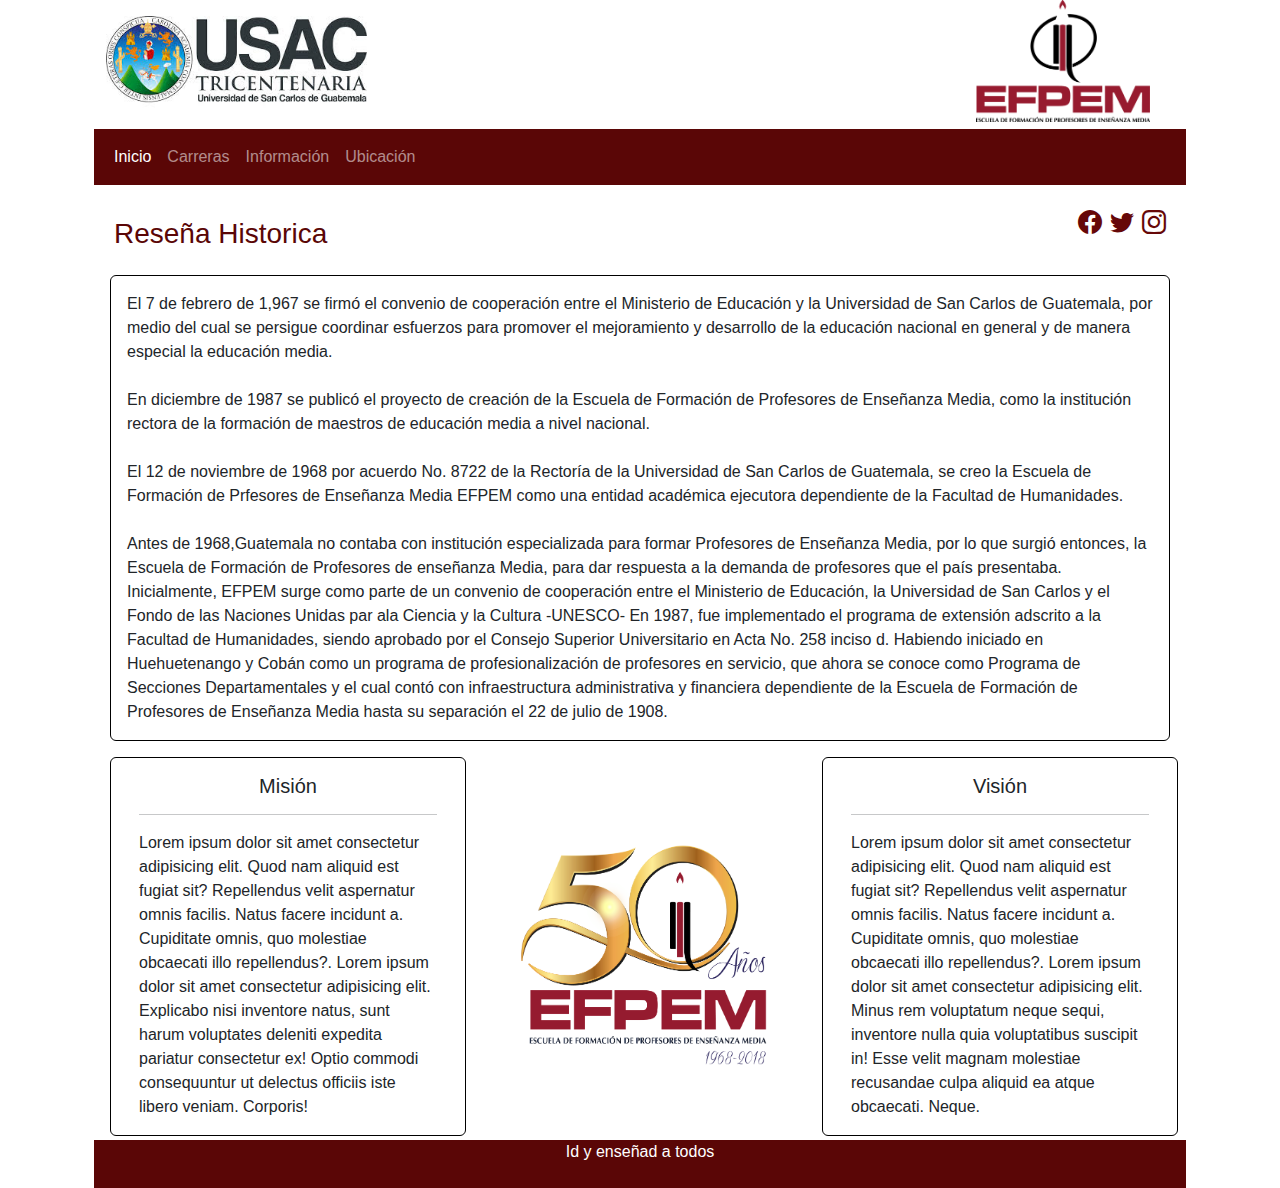
<file: index.html>
<!doctype html>
<html lang="es">

<head>
  <meta charset="utf-8">
  <meta name="viewport" content="width=device-width, initial-scale=1">
  <title>Inicio</title>
  <link href="https://cdn.jsdelivr.net/npm/bootstrap@5.3.3/dist/css/bootstrap.min.css" rel="stylesheet"
  integrity="sha384-QWTKZyjpPEjISv5WaRU9OFeRpok6YctnYmDr5pNlyT2bRjXh0JMhjY6hW+ALEwIH" crossorigin="anonymous">
  <link rel="stylesheet" href="estilos.css">
  <link rel="stylesheet" href="https://cdn.jsdelivr.net/npm/bootstrap-icons@1.11.3/font/bootstrap-icons.min.css">
</head>

<body>
    <div class="container">

      <div class="container">
        <div class="row container">
            <header class="container"> 
              <img src="img/logousac.jpg" class="col-3 float-start pt-3" alt="">
              <img src="img/logoefpem.png" class="col-2 float-end" alt="">
             </header>
        </div>

      <nav class="navbar navbar-expand-md backgroundColor" data-bs-theme="dark">
        <div class="container">
          <button class="navbar-toggler" type="button" data-bs-toggle="collapse" aria-controls="navbarSupportedContent" aria-expanded="false" aria-label="Toggle navigation">
            <span class="navbar-toggler-icon"></span>
          </button>
          <div class="collapse navbar-collapse" id="navbarSupportedContent">
            <ul class="navbar-nav me-auto mb-2 mb-lg-0">
              <li class="nav-item">
                <a class="nav-link active" aria-current="page" href="#">Inicio</a>
              </li>
              <li class="nav-item">
                <a class="nav-link" href="carreras.html">Carreras</a>
              </li>
              <li class="nav-item">
                <a class="nav-link" href="informacion.html">Información</a>
              </li>
              <li class="nav-item">
                <a class="nav-link" href="ubicaciones.html" >Ubicación</a>
              </li>
            </ul>
          </div>
        </div>
      </nav>


    
      <div class="m-3">
      <div class="row">
      <h3 class="col-6 primaryColor p-3"> Reseña Historica </h3>
      <section class="col-6">
        <i class="bi bi-instagram float-end p-1" style="font-size: 1.5rem; color: rgb(102, 8, 8);"></i>
        <i class="bi bi-twitter float-end p-1" style="font-size: 1.5rem; color: rgb(102, 8, 8);"></i>
        <i class="bi bi-facebook float-end p-1" style="font-size: 1.5rem; color: rgb(102, 8, 8);"></i>
      </section>
      
      </div>
      <p class="p-3 border border-black rounded">
        El 7 de febrero de 1,967 se firmó el convenio de cooperación entre el Ministerio de Educación y la Universidad de San Carlos de Guatemala, por
        medio del cual se persigue coordinar esfuerzos para promover el mejoramiento y desarrollo de la educación nacional en general y de manera especial
        la educación media. <br><br>
    
        En diciembre de 1987 se publicó el proyecto de creación de la Escuela de Formación de Profesores de Enseñanza Media, como la institución
        rectora de la formación de maestros de educación media a nivel nacional. <br><br>
    
        El 12 de noviembre de 1968 por acuerdo No. 8722 de la Rectoría de la Universidad de San Carlos de Guatemala, se creo la Escuela de Formación
        de Prfesores de Enseñanza Media EFPEM como una entidad académica ejecutora dependiente de la Facultad de Humanidades. <br><br>
    
        Antes de 1968,Guatemala no contaba con institución especializada para formar Profesores de Enseñanza Media, por lo que surgió entonces, la
        Escuela de Formación de Profesores de enseñanza Media, para dar respuesta a la demanda de profesores que el país presentaba. Inicialmente,
        EFPEM surge como parte de un convenio de cooperación entre el Ministerio de Educación, la Universidad de San Carlos y el Fondo de las
        Naciones Unidas par ala Ciencia y la Cultura -UNESCO- En 1987, fue implementado el programa de extensión adscrito a la Facultad de
        Humanidades, siendo aprobado por el Consejo Superior Universitario en Acta No. 258 inciso d. Habiendo iniciado en Huehuetenango y Cobán
        como un programa de profesionalización de profesores en servicio, que ahora se conoce como Programa de Secciones Departamentales y el cual
        contó con infraestructura administrativa y financiera dependiente de la Escuela de Formación de Profesores de Enseñanza Media hasta su separación
        el 22 de julio de 1908.
      </p>
  </div>
  
  <div class="row container-xxl m-1">
    
    <div class="card col-md-12 col-lg-4  border-black">
      <div class="card-body">
        <h5 class="card-title text-center">Misión</h5>
        <hr>
        <p class="card-text">Lorem ipsum dolor sit amet consectetur adipisicing elit. 
        Quod nam aliquid est fugiat sit? Repellendus velit aspernatur omnis facilis. Natus facere incidunt a. 
        Cupiditate omnis, quo molestiae obcaecati illo repellendus?. Lorem ipsum dolor sit amet consectetur adipisicing elit. Explicabo nisi inventore natus, sunt harum voluptates deleniti expedita pariatur consectetur ex! Optio commodi consequuntur ut delectus officiis iste libero veniam. Corporis!</p>
      </div>
    </div>
  
    <img src="img/logo.webp" class="col-md-12 col-lg-4 p-5" alt="">

    <div class="card col-md-12 col-lg-4 border-black">
      <div class="card-body">
        <h5 class="card-title text-center">Visión</h5>
        <hr>
        <p class="card-text">Lorem ipsum dolor sit amet consectetur adipisicing elit. 
        Quod nam aliquid est fugiat sit? Repellendus velit aspernatur omnis facilis. 
        Natus facere incidunt a. Cupiditate omnis, quo molestiae obcaecati illo repellendus?. Lorem ipsum dolor sit amet consectetur adipisicing elit. Minus rem voluptatum neque sequi, inventore nulla quia voluptatibus suscipit in! Esse velit magnam molestiae recusandae culpa aliquid ea atque obcaecati. Neque.</p>
      </div>
    </div>
  </div>

  

  <footer class="backgroundColor text-center" style="height: 3rem;">Id y enseñad a todos</footer>

</div>

  
    
  
  

   <script src="https://cdn.jsdelivr.net/npm/bootstrap@5.3.3/dist/js/bootstrap.bundle.min.js" 
   integrity="sha384-YvpcrYf0tY3lHB60NNkmXc5s9fDVZLESaAA55NDzOxhy9GkcIdslK1eN7N6jIeHz"
   crossorigin="anonymous"></script>
  </body>

</html>
</file>
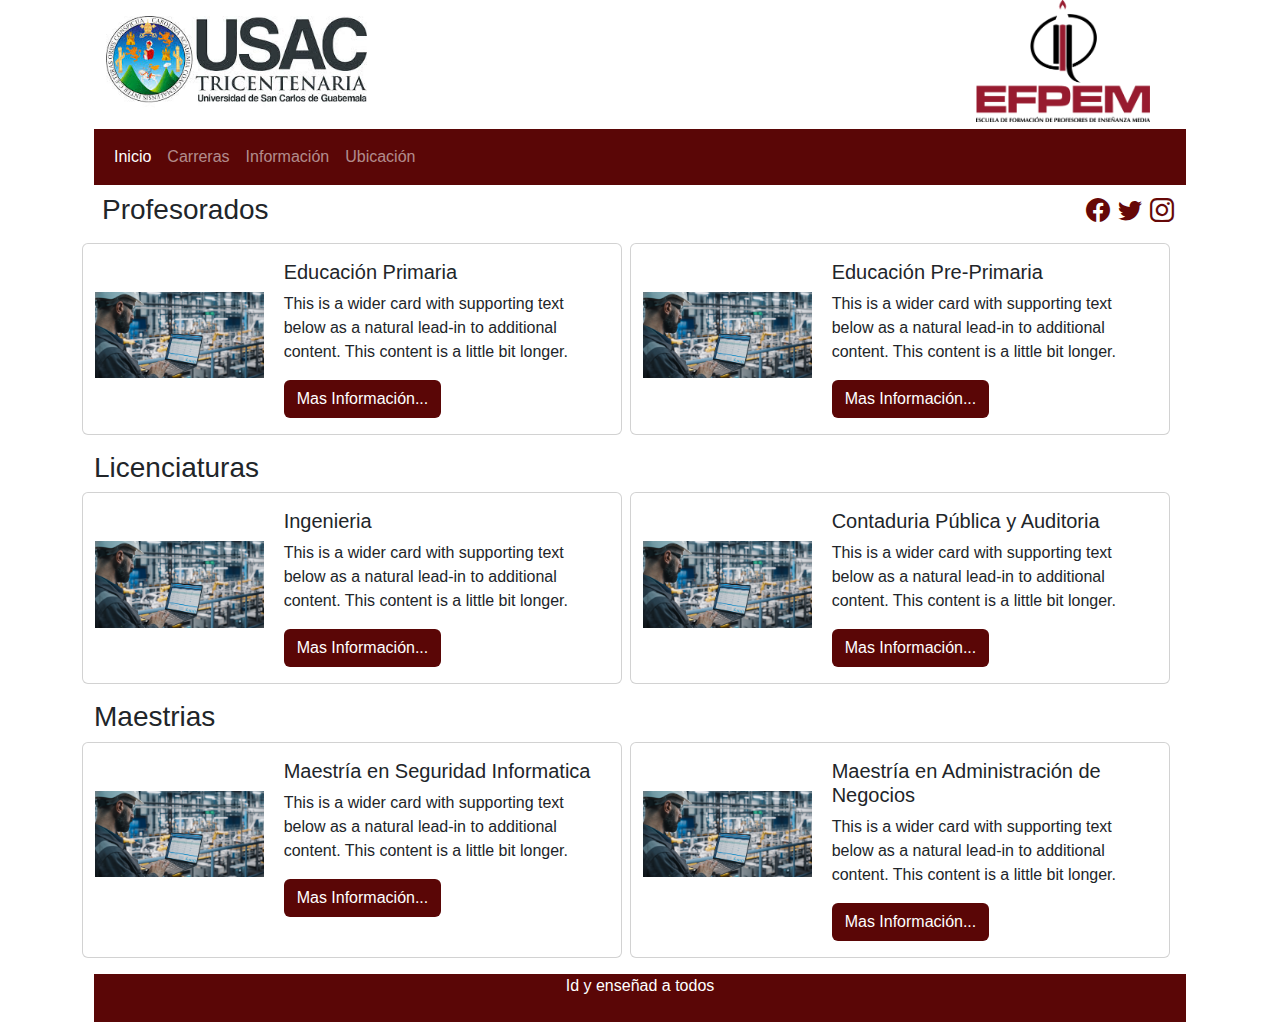
<file: carreras.html>
<!DOCTYPE html>
<html lang="es">
<head>
    <meta charset="UTF-8">
    <meta name="viewport" content="width=device-width, initial-scale=1.0">
    <title>Carreras</title>
    
    <!-- Inserccion de Bootstrap 5 -->
    <link href="https://cdn.jsdelivr.net/npm/bootstrap@5.3.3/dist/css/bootstrap.min.css" rel="stylesheet"
    integrity="sha384-QWTKZyjpPEjISv5WaRU9OFeRpok6YctnYmDr5pNlyT2bRjXh0JMhjY6hW+ALEwIH" crossorigin="anonymous">
    
    <!-- Inserccion de mi hoja de estilos -->
    <link rel="stylesheet" href="estilos.css">
    
    <!-- Inserccion de Iconos de Bootstrap-->
    <link rel="stylesheet" href="https://cdn.jsdelivr.net/npm/bootstrap-icons@1.11.3/font/bootstrap-icons.min.css">

</head>
<body>

    <div class="container">

        <div class="container">
            <div class="row container">
                <header class="container"> 
                  <img src="img/logousac.jpg" class="col-3 float-start pt-3" alt="">
                  <img src="img/logoefpem.png" class="col-2 float-end" alt="">
                 </header>
            </div>

      <nav class="navbar navbar-expand-md backgroundColor" data-bs-theme="dark">
        <div class="container">
          <button class="navbar-toggler" type="button" data-bs-toggle="collapse" aria-controls="navbarSupportedContent" aria-expanded="false" aria-label="Toggle navigation">
            <span class="navbar-toggler-icon"></span>
          </button>
          <div class="collapse navbar-collapse" id="navbarSupportedContent">
            <ul class="navbar-nav me-auto mb-2 mb-lg-0">
              <li class="nav-item">
                <a class="nav-link active" aria-current="page" href="index.html">Inicio</a>
              </li>
              <li class="nav-item">
                <a class="nav-link" href="carreras.html">Carreras</a>
              </li>
              <li class="nav-item">
                <a class="nav-link" href="informacion.html">Información</a>
              </li>
              <li class="nav-item">
                <a class="nav-link" href="ubicaciones.html" >Ubicación</a>
              </li>
            </ul>
          </div>
        </div>
      </nav>

      <h3 class="p-2">Profesorados
        <i class="bi bi-instagram float-end p-1" style="font-size: 1.5rem; color: rgb(102, 8, 8);"></i>
        <i class="bi bi-twitter float-end p-1" style="font-size: 1.5rem; color: rgb(102, 8, 8);"></i>
        <i class="bi bi-facebook float-end p-1" style="font-size: 1.5rem; color: rgb(102, 8, 8);"></i>
      </h3>
     
    
      <div class="row column-gap-2">
        <div class="col-6 card mb-3" style="max-width: 540px;">
            <div class="row g-1">
              <div class="col-md-4 pt-5">
                <img src="img/ingInds.webp" class="img-fluid " alt="...">
              </div>
              <div class="col-md-8">
                <div class="card-body">
                  <h5 class="card-title">Educación Primaria</h5>
                  <p class="card-text">This is a wider card with supporting text below as a natural lead-in to additional content. This content is a little bit longer.</p>
                  <button type="button" class="btn backgroundColor">Mas Información...</button>
                </div>
              </div>
            </div>
    </div>

    <div class="col-6 card mb-3" style="max-width: 540px;">
            <div class="row g-1">
              <div class="col-md-4 pt-5">
                <img src="img/ingInds.webp" class="img-fluid " alt="...">
              </div>
              <div class="col-md-8">
                <div class="card-body">
                  <h5 class="card-title">Educación Pre-Primaria</h5>
                  <p class="card-text">This is a wider card with supporting text below as a natural lead-in to additional content. This content is a little bit longer.</p>
                  <button type="button" class="btn backgroundColor">Mas Información...</button>
                </div>
              </div>
            </div>
          </div>
    </div>
    <h3>Licenciaturas</h3>
    <div class="row column-gap-2">
        <div class="col-6 card mb-3" style="max-width: 540px;">
            <div class="row g-1">
              <div class="col-md-4 pt-5">
                <img src="img/ingInds.webp" class="img-fluid " alt="...">
              </div>
              <div class="col-md-8">
                <div class="card-body">
                  <h5 class="card-title">Ingenieria</h5>
                  <p class="card-text">This is a wider card with supporting text below as a natural lead-in to additional content. This content is a little bit longer.</p>
                  <button type="button" class="btn backgroundColor">Mas Información...</button>
                </div>
              </div>
            </div>
    </div>

    <div class="col-6 card mb-3" style="max-width: 540px;">
            <div class="row g-1">
              <div class="col-md-4 pt-5">
                <img src="img/ingInds.webp" class="img-fluid " alt="...">
              </div>
              <div class="col-md-8">
                <div class="card-body">
                  <h5 class="card-title">Contaduria Pública y Auditoria</h5>
                  <p class="card-text">This is a wider card with supporting text below as a natural lead-in to additional content. This content is a little bit longer.</p>
                  <button type="button" class="btn backgroundColor">Mas Información...</button>
                </div>
              </div>
            </div>
          </div>
    </div>
    <h3>Maestrias</h3>
    <div class="row column-gap-2">
        <div class="col-6 card mb-3" style="max-width: 540px;">
            <div class="row g-1">
              <div class="col-md-4 pt-5">
                <img src="img/ingInds.webp" class="img-fluid " alt="...">
              </div>
              <div class="col-md-8">
                <div class="card-body">
                  <h5 class="card-title">Maestría en Seguridad Informatica</h5>
                  <p class="card-text">This is a wider card with supporting text below as a natural lead-in to additional content. This content is a little bit longer.</p>
                  <button type="button" class="btn backgroundColor">Mas Información...</button>
                </div>
              </div>
            </div>
    </div>

    <div class="col-6 card mb-3" style="max-width: 540px;">
            <div class="row g-1">
              <div class="col-md-4 pt-5">
                <img src="img/ingInds.webp" class="img-fluid " alt="...">
              </div>
              <div class="col-md-8">
                <div class="card-body">
                  <h5 class="card-title">Maestría en Administración de Negocios</h5>
                  <p class="card-text">This is a wider card with supporting text below as a natural lead-in to additional content. This content is a little bit longer.</p>
                  <button type="button" class="btn backgroundColor">Mas Información...</button>
                </div>
              </div>
            </div>
          </div>
    </div>

    <footer class="backgroundColor text-center" style="height: 3rem;">Id y enseñad a todos</footer>
    </div>
    
    <!-- Inserccion de JavaScript -->
    <script src="https://cdn.jsdelivr.net/npm/bootstrap@5.3.3/dist/js/bootstrap.bundle.min.js" 
   integrity="sha384-YvpcrYf0tY3lHB60NNkmXc5s9fDVZLESaAA55NDzOxhy9GkcIdslK1eN7N6jIeHz"
   crossorigin="anonymous"></script>
</body>
</html>
</file>
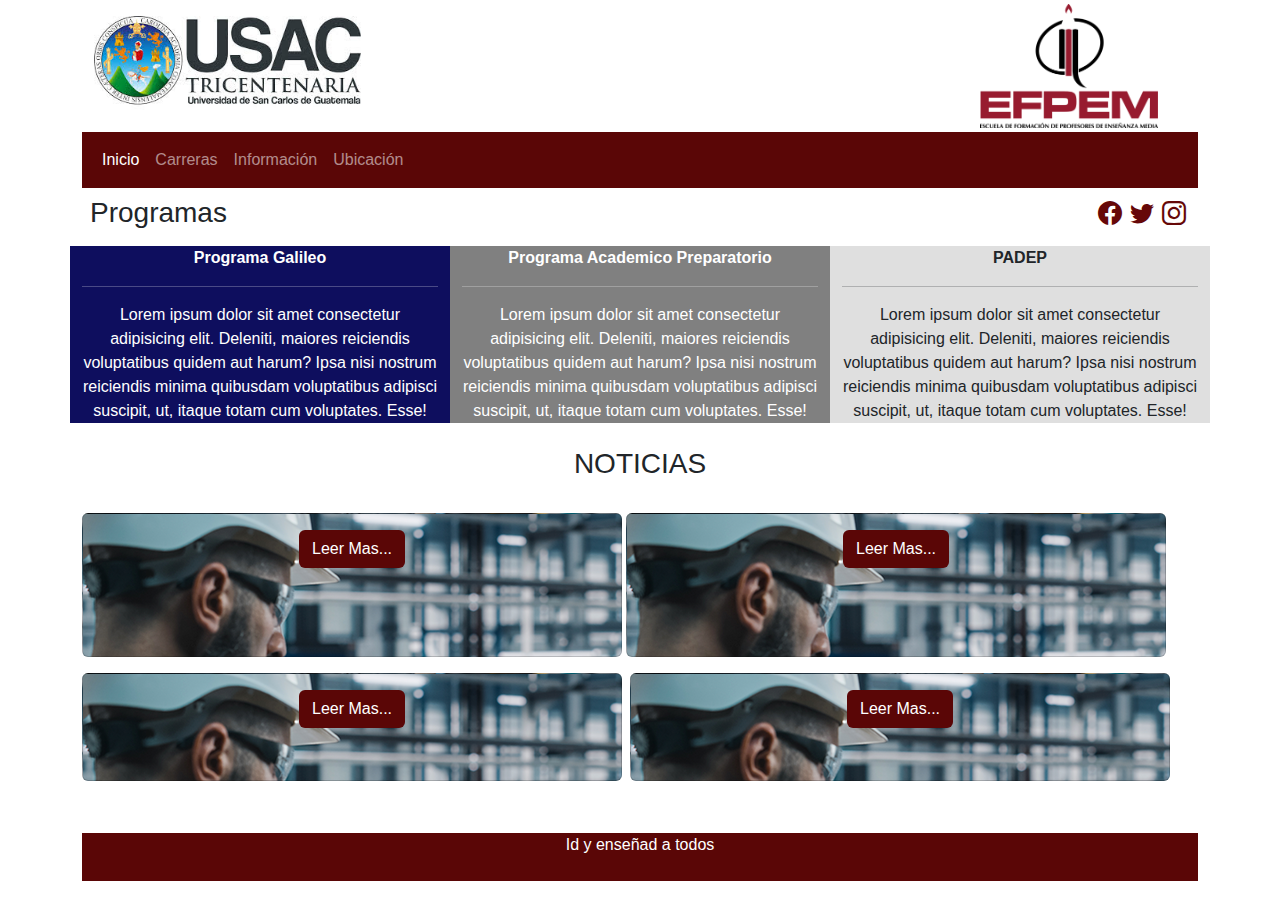
<file: informacion.html>
<!DOCTYPE html>
<html lang="es">
<head>
    <meta charset="UTF-8">
    <meta name="viewport" content="width=device-width, initial-scale=1.0">
    <title>Información</title>

    <!-- Inserccion de Bootstrap 5 -->
    <link href="https://cdn.jsdelivr.net/npm/bootstrap@5.3.3/dist/css/bootstrap.min.css" rel="stylesheet"
    integrity="sha384-QWTKZyjpPEjISv5WaRU9OFeRpok6YctnYmDr5pNlyT2bRjXh0JMhjY6hW+ALEwIH" crossorigin="anonymous">
    
    <!-- Inserccion de mi hoja de estilos -->
    <link rel="stylesheet" href="estilos.css">
    
    <!-- Inserccion de Iconos de Bootstrap-->
    <link rel="stylesheet" href="https://cdn.jsdelivr.net/npm/bootstrap-icons@1.11.3/font/bootstrap-icons.min.css">

</head>
<body>
    <div class="container">
        <div class="row container">
            <header class="container"> 
              <img src="img/logousac.jpg" class="col-3 float-start pt-3" alt="">
              <img src="img/logoefpem.png" class="col-2 float-end m-1" alt="">
             </header>
        </div>

        <nav class="navbar navbar-expand-md backgroundColor" data-bs-theme="dark">
            <div class="container">
              <button class="navbar-toggler" type="button" data-bs-toggle="collapse" aria-controls="navbarSupportedContent" aria-expanded="false" aria-label="Toggle navigation">
                <span class="navbar-toggler-icon"></span>
              </button>
              <div class="collapse navbar-collapse" id="navbarSupportedContent">
                <ul class="navbar-nav me-auto mb-2 mb-lg-0">
                  <li class="nav-item">
                    <a class="nav-link active" aria-current="page" href="index.html">Inicio</a>
                  </li>
                  <li class="nav-item">
                    <a class="nav-link" href="carreras.html">Carreras</a>
                  </li>
                  <li class="nav-item">
                    <a class="nav-link" href="informacion.html">Información</a>
                  </li>
                  <li class="nav-item">
                    <a class="nav-link" href="ubicaciones.html" >Ubicación</a>
                  </li>
                </ul>
              </div>
            </div>
          </nav>
          
        <h3 class="p-2">Programas
            <i class="bi bi-instagram float-end p-1" style="font-size: 1.5rem; color: rgb(102, 8, 8);"></i>
            <i class="bi bi-twitter float-end p-1" style="font-size: 1.5rem; color: rgb(102, 8, 8);"></i>
            <i class="bi bi-facebook float-end p-1" style="font-size: 1.5rem; color: rgb(102, 8, 8);"></i>
        </h3>
        <div class="row">
            <section class="col-md-12 col-lg-4 text-center" style="background-color: rgb(14, 14, 94); color: white;">
                <strong>Programa Galileo</strong><hr>
                Lorem ipsum dolor sit amet consectetur adipisicing elit. Deleniti, maiores reiciendis voluptatibus
                quidem aut harum? Ipsa nisi nostrum reiciendis minima quibusdam voluptatibus adipisci suscipit,
                ut, itaque totam cum voluptates. Esse!
            </section>
            <section class="col-md-12 col-lg-4 text-center" style="background-color: gray; color: white;">
                <strong>Programa Academico Preparatorio</strong><hr>
                Lorem ipsum dolor sit amet consectetur adipisicing elit. Deleniti, maiores reiciendis voluptatibus
                quidem aut harum? Ipsa nisi nostrum reiciendis minima quibusdam voluptatibus adipisci suscipit,
                ut, itaque totam cum voluptates. Esse!
            </section>
            <section class="col-md-12 col-lg-4 text-center" style="background-color: rgb(223, 223, 223); ">
                <strong>PADEP</strong><hr>
                Lorem ipsum dolor sit amet consectetur adipisicing elit. Deleniti, maiores reiciendis voluptatibus
                quidem aut harum? Ipsa nisi nostrum reiciendis minima quibusdam voluptatibus adipisci suscipit,
                ut, itaque totam cum voluptates. Esse!
            </section>
        </div>
        
        <h3 class="text-center p-4">NOTICIAS</h3>
        
        <div class="row column-gap-1 container" style="height: 10rem;">

            <div class="col-6 card mb-3" style="max-width: 540px; background-image: url(img/ingInds.webp);">
                <div class="row g-1">
                    <div class="card-body  align-items-center d-flex justify-content-center">
                        <button type="button" class="btn backgroundColor">Leer Mas...</button>
                    </div>
                </div>
            </div>
            

            <div class="col-6 card mb-3" style="max-width: 540px; background-image: url(img/ingInds.webp);">
                <div class="row g-1">
                    <div class="card-body  align-items-center d-flex justify-content-center">
                        <button type="button" class="btn backgroundColor">Leer Mas...</button>
                    </div>
                </div>
            </div>
        </div>

        <div class="row column-gap-2 container" style="height: 10rem;">
            <div class="col-6 card mb-3" style="max-width: 540px; background-image: url(img/ingInds.webp);">
                <div class="row g-1">
                    <div class="card-body  align-items-center d-flex justify-content-center">
                        <button type="button" class="btn backgroundColor">Leer Mas...</button>
                    </div>
                </div>
            </div>

            <div class="col-6 card mb-3" style="max-width: 540px; background-image: url(img/ingInds.webp);">
                <div class="row g-1">
                    <div class="card-body  align-items-center d-flex justify-content-center">
                        <button type="button" class="btn backgroundColor">Leer Mas...</button>
                    </div>
                </div>
            </div>
        </div>   
        <footer class="backgroundColor text-center" style="height: 3rem;">Id y enseñad a todos</footer>       
    </div>

    


    <!-- Inserccion de JavaScript -->
    <script src="https://cdn.jsdelivr.net/npm/bootstrap@5.3.3/dist/js/bootstrap.bundle.min.js" 
   integrity="sha384-YvpcrYf0tY3lHB60NNkmXc5s9fDVZLESaAA55NDzOxhy9GkcIdslK1eN7N6jIeHz"
   crossorigin="anonymous"></script>
</body>
</html>
</file>
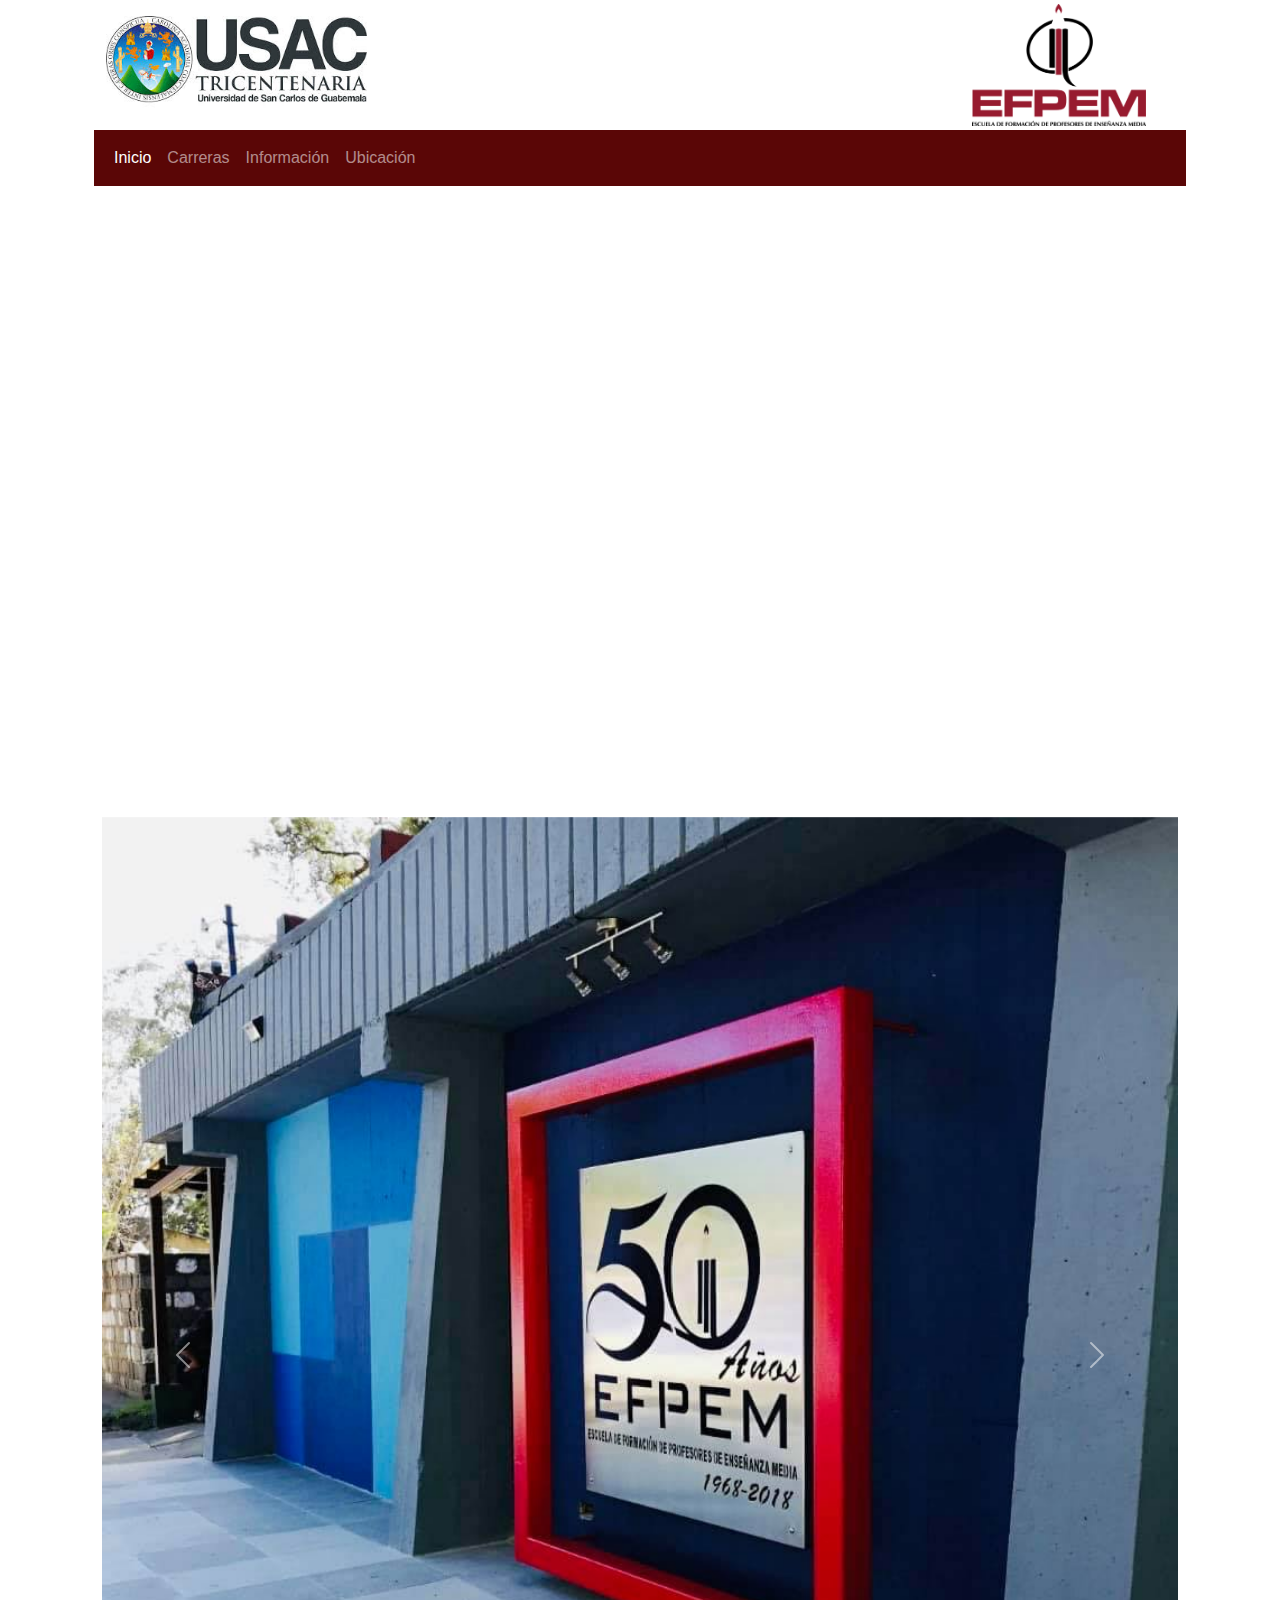
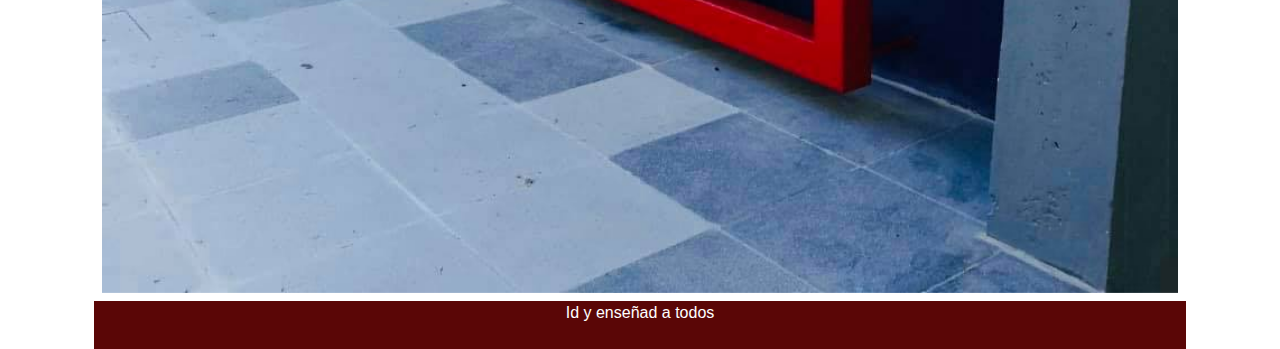
<file: ubicaciones.html>
<!DOCTYPE html>
<html lang="es">
<head>
    <meta charset="UTF-8">
    <meta name="viewport" content="width=device-width, initial-scale=1.0">
    <title>Ubicaciones</title>

    <!-- Inserccion de Bootstrap 5 -->
    <link href="https://cdn.jsdelivr.net/npm/bootstrap@5.3.3/dist/css/bootstrap.min.css" rel="stylesheet"
    integrity="sha384-QWTKZyjpPEjISv5WaRU9OFeRpok6YctnYmDr5pNlyT2bRjXh0JMhjY6hW+ALEwIH" crossorigin="anonymous">
    
    <!-- Inserccion de mi hoja de estilos -->
    <link rel="stylesheet" href="estilos.css">
    
    <!-- Inserccion de Iconos de Bootstrap-->
    <link rel="stylesheet" href="https://cdn.jsdelivr.net/npm/bootstrap-icons@1.11.3/font/bootstrap-icons.min.css">
</head>
<body>
    <div class="container">
    <div class="container">
        <div class="row container">
            <header class="container"> 
              <img src="img/logousac.jpg" class="col-3 float-start pt-3" alt="">
              <img src="img/logoefpem.png" class="col-2 float-end m-1" alt="">
             </header>
        </div>

        <nav class="navbar navbar-expand-md backgroundColor" data-bs-theme="dark">
            <div class="container">
              <button class="navbar-toggler" type="button" data-bs-toggle="collapse" aria-controls="navbarSupportedContent" aria-expanded="false" aria-label="Toggle navigation">
                <span class="navbar-toggler-icon"></span>
              </button>
              <div class="collapse navbar-collapse" id="navbarSupportedContent">
                <ul class="navbar-nav me-auto mb-2 mb-lg-0">
                  <li class="nav-item">
                    <a class="nav-link active" aria-current="page" href="index.html">Inicio</a>
                  </li>
                  <li class="nav-item">
                    <a class="nav-link" href="carreras.html">Carreras</a>
                  </li>
                  <li class="nav-item">
                    <a class="nav-link" href="informacion.html">Información</a>
                  </li>
                  <li class="nav-item">
                    <a class="nav-link" href="ubicaciones.html" >Ubicación</a>
                  </li>
                </ul>
              </div>
            </div>
          </nav>

          <div class="container pt-3">
            <iframe src="https://www.google.com/maps/embed?pb=!1m18!1m12!1m3!1d3861.196034999525!2d-90.55429712615849!3d14.58790267738999!2m3!1f0!2f0!3f0!3m2!1i1024!2i768!4f13.1!3m3!1m2!1s0x8589a13c91d3040d%3A0xc41e0810dd744602!2sUniversidad%20de%20San%20Carlos%20de%20Guatemala!5e0!3m2!1ses!2sgt!4v1713278239205!5m2!1ses!2sgt" width="100%" height="600" style="border:0;" allowfullscreen="" loading="lazy" referrerpolicy="no-referrer-when-downgrade"></iframe>
          </div>

          <div id="carouselExampleAutoplaying" class="carousel slide m-2" data-bs-ride="carousel">
            <div class="carousel-inner">
              <div class="carousel-item active">
                <img src="img/instefpem1.jpg" class="d-block w-100" alt="...">
              </div>
              <div class="carousel-item">
                <img src="img/instefpem2.jpg" class="d-block w-100" alt="...">
              </div>
              <div class="carousel-item">
                <img src="img/instefpem3.jpg" class="d-block w-100" alt="...">
              </div>
            </div>
            <button class="carousel-control-prev" type="button" data-bs-target="#carouselExampleAutoplaying" data-bs-slide="prev">
              <span class="carousel-control-prev-icon" aria-hidden="true"></span>
              <span class="visually-hidden">Previous</span>
            </button>
            <button class="carousel-control-next" type="button" data-bs-target="#carouselExampleAutoplaying" data-bs-slide="next">
              <span class="carousel-control-next-icon" aria-hidden="true"></span>
              <span class="visually-hidden">Next</span>
            </button>
          </div>

          <footer class="backgroundColor text-center" style="height: 3rem;">Id y enseñad a todos</footer>  
        </div>

         <!-- Inserccion de JavaScript -->
    <script src="https://cdn.jsdelivr.net/npm/bootstrap@5.3.3/dist/js/bootstrap.bundle.min.js" 
    integrity="sha384-YvpcrYf0tY3lHB60NNkmXc5s9fDVZLESaAA55NDzOxhy9GkcIdslK1eN7N6jIeHz"
    crossorigin="anonymous"></script>
</body>
</html>
</file>
<file: estilos.css>
*{
    box-sizing: border-box;
}

html, body{
    margin: 0;
    padding: 0;
    font-family: 'Gill Sans', 'Gill Sans MT', Calibri, 'Trebuchet MS', sans-serif;
}

.backgroundColor{
    background-color: rgb(90, 6, 6);
    color: white;
}

.primaryColor{
    color: rgb(90, 6, 6);

}

.row::after{
 content: "";
 clear: both;
 display: table;
}
</file>
